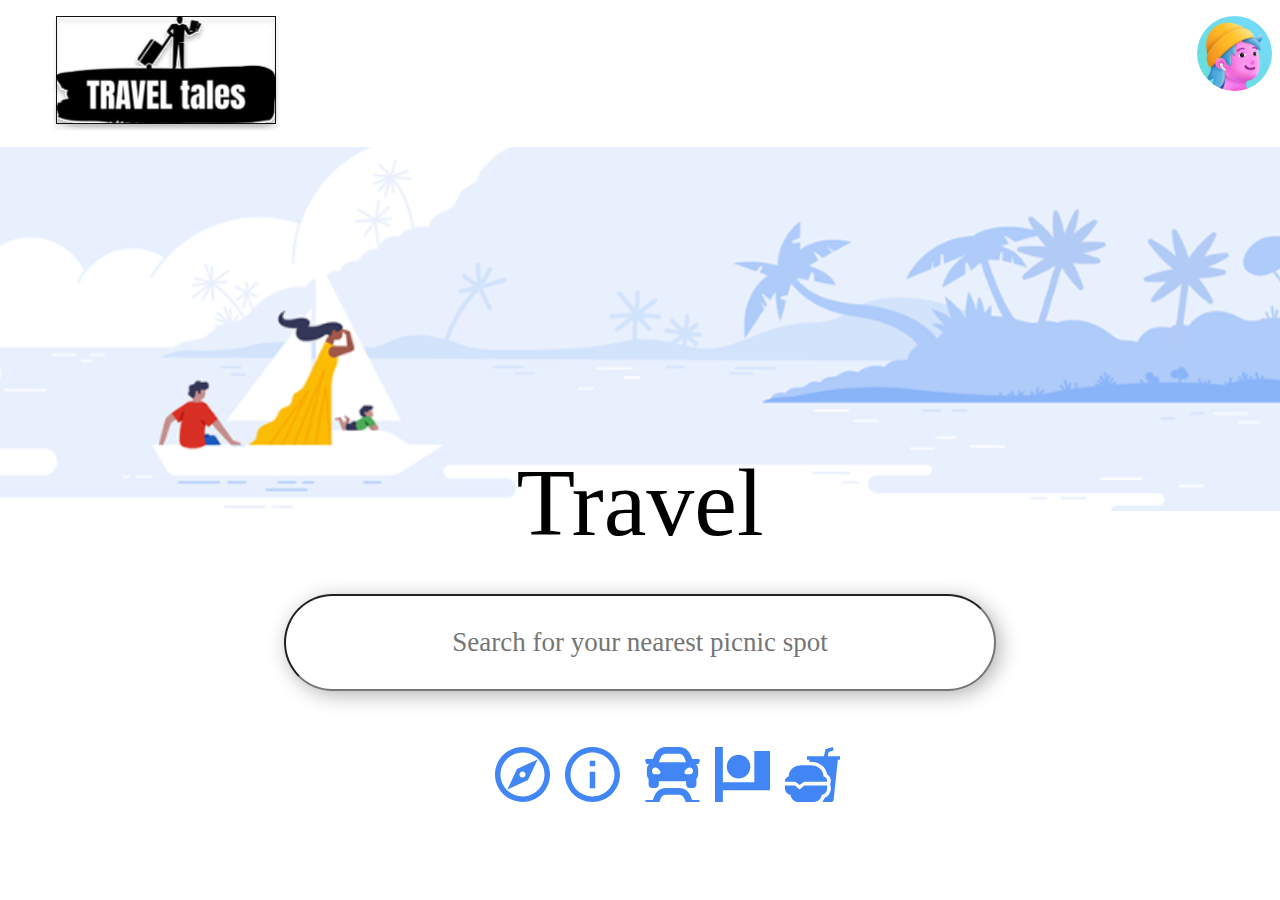
<file: index.html>
<!DOCTYPE html>
<html lang="en">

<head>
  <meta charset="UTF-8" />
  <meta http-equiv="X-UA-Compatible" content="IE=edge" />
  <meta name="viewport" content="width=device-width, initial-scale=1.0" />
  <link rel="stylesheet" href="css/style.css" />
  <title>Travel Tales</title>
</head>

<header class="header container">
  <section class="header__wrapper">
    <ul class="header__list">
      <li class="list__item">
        <img src="./img/travel__logo.svg" alt="логотип компании" class="travel__logo" />
      </li>
      <li class="list__item">
        <img src="./img/woman__avatar.svg" alt="логотип (аватар) девушки" class="woman__avatar" />
      </li>
    </ul>
  </section>
</header>

<body>
  <section class="content container">
    <img src="./background/content__sailboat.svg" alt="изображение парусника" class="content__item" />
    <h1 class="content__text">Travel</h1>
    <input type="text" class="content__search" placeholder="Search for your nearest picnic spot" />
  </section>
</body>

<footer class="footer container">
  <ul class="footer__list">
    <li class="footer__list--item">
      <button class="footer__list--compass" onclick="document.location='explore.html'">
      </button>
    </li>
    <li class="footer__list--item">
      <button class="footer__list--information"></button>
    </li>
    <li class="footer__list--item">
      <button class="footer__list--car"></button>
    </li>
    <li class="footer__list--item">
      <button class="footer__list--motel"></button>
    </li>
    <li class="footer__list--item">
      <button class="footer__list--caffe"></button>
    </li>
  </ul>
</footer>

</html>
</file>
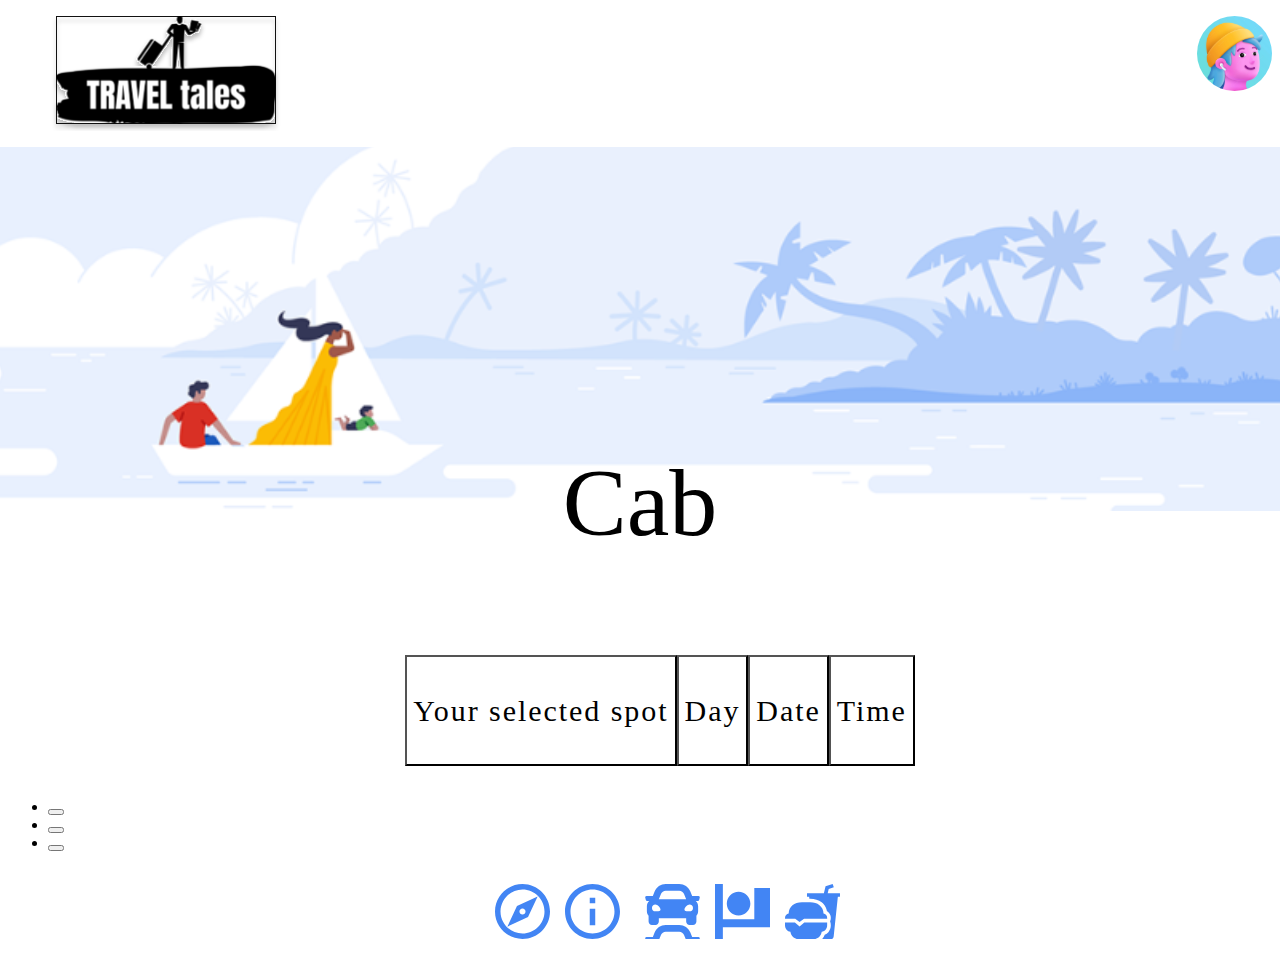
<file: cab.html>
<!DOCTYPE html>
<html lang="en">

<head>
    <meta charset="UTF-8" />
    <meta http-equiv="X-UA-Compatible" content="IE=edge" />
    <meta name="viewport" content="width=device-width, initial-scale=1.0" />
    <link rel="stylesheet" href="css/style.css" />
    <title>Travel Tales</title>
</head>

<header class="header container">
    <section class="header__wrapper">
        <ul class="header__list">
            <li class="list__item">
                <img src="./img/travel__logo.svg" alt="логотип компании" class="travel__logo" />
            </li>
            <li class="list__item">
                <img src="./img/woman__avatar.svg" alt="логотип (аватар) девушки" class="woman__avatar" />
            </li>
        </ul>
    </section>
</header>

<body>
    <section class="content container">
        <img src="./background/content__sailboat.svg" alt="изображение парусника" class="content__item" />
        <h1 class="content__text">Cab</h1>
        <ul class="cab__list">
            <li class="cab__item">
                <button class="cab__item--button">
                    <p class="cab__item--text">Your selected spot</p>
                </button>
            </li>
            <li class="cab__item">
                <button class="cab__item--button">
                    <p class="cab__item--text">Day</p>
                </button>
            </li>
            <li class="cab__item">
                <button class="cab__item--button">
                    <p class="cab__item--text">Date</p>
                </button>
            </li>
            <li class="cab__item">
                <button class="cab__item--button">
                    <p class="cab__item--text">Time</p>
                </button>
            </li>
        </ul>
    </section>

    <section class="ordering container">
        <ul class="ordering__list">
            <li class="ordering__item">
                <button class="ordering__item--button">
                </button>
            </li>
            <li class="ordering__item">
                <button class="ordering__item--button">
            </button>
        </li>
            <li class="ordering__item">
                <button class="ordering__item--button">
                </button>
            </li>
        </ul>
    </section>
</body>

<footer class="footer container">
    <ul class="footer__list">
        <li class="footer__list--item">
            <button class="footer__list--compass" onclick="document.location='explore.html'">
            </button>
        </li>
        <li class="footer__list--item">
            <button class="footer__list--information" onclick="document.location='information.html'"></button>
        </li>
        <li class="footer__list--item">
            <button class="footer__list--car" onclick="document.location='cab.html'"></button>
        </li>
        <li class="footer__list--item">
            <button class="footer__list--motel" onclick="document.location='hotels.html'"></button>
        </li>
        <li class="footer__list--item">
            <button class="footer__list--caffe" onclick="document.location='food.html'"></button>
        </li>
    </ul>
</footer>

</html>
</file>
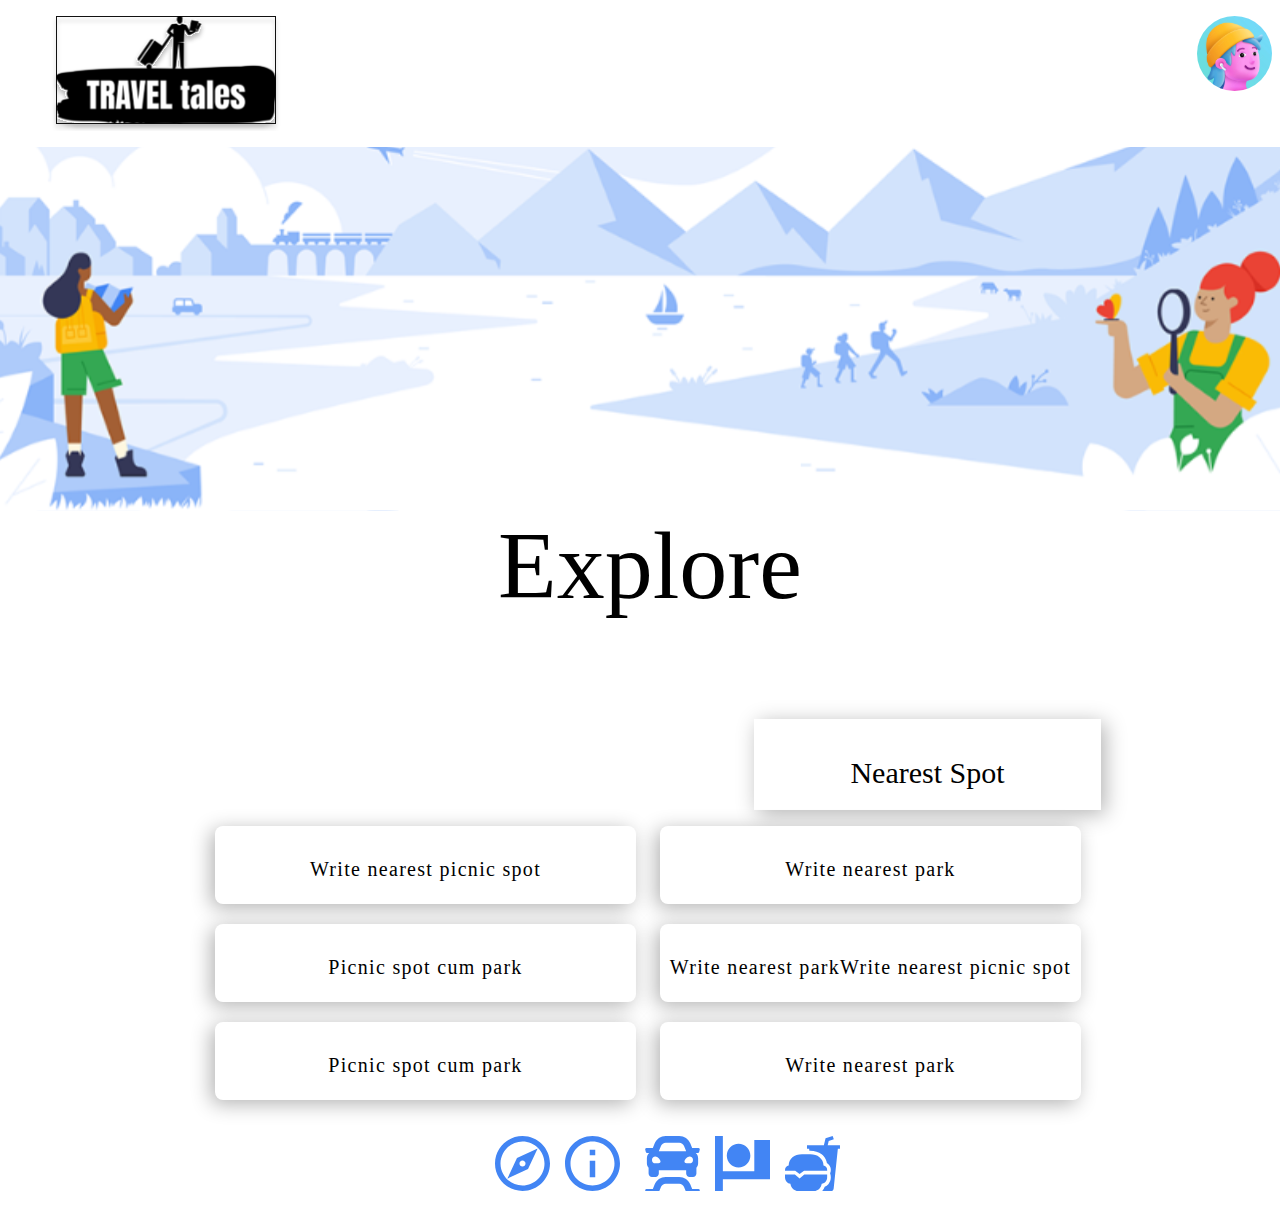
<file: explore.html>
<!DOCTYPE html>
<html lang="en">

<head>
    <meta charset="UTF-8" />
    <meta http-equiv="X-UA-Compatible" content="IE=edge" />
    <meta name="viewport" content="width=device-width, initial-scale=1.0" />
    <link rel="stylesheet" href="css/style.css" />
    <title>Explore</title>
</head>

<header class="header container">
    <section class="header__wrapper">
        <ul class="header__list">
            <li class="list__item">
                <img src="./img/travel__logo.svg" alt="логотип компании" class="travel__logo" />
            </li>
            <li class="list__item">
                <img src="./img/woman__avatar.svg" alt="логотип (аватар) девушки" class="woman__avatar" />
            </li>
        </ul>
    </section>
</header>

<body>
    <section class="content container">
        <img src="./background/content__explore.svg" alt="изображение исследователей" class="content__item" />
        <h1 class="content__text">Explore</h1>
        <ul class="content__list">
            <li class="content__item">
                <button class="content__button">
                    <p class="content__button--text">Your Location</p>
                </button>
            </li>
            <li class="content__item">
                <button class="content__button">
                    <p class="content__button--text">Nearest Spot</p>
                </button>
            </li>
        </ul>
    </section>

    <section class="preview">
        <ul class="preview__list">
            <li class="preview__item">
                <button class="preview__button">
                    <p class="preview__button--text">Write nearest picnic spot</p>
                </button>
            <li class="preview__item">
                <button class="preview__button">
                    <p class="preview__button--text">Write nearest park</p>
                </button>
            </li>
            <li class="preview__item">
                <button class="preview__button">
                    <p class="preview__button--text">Picnic spot cum park</p>
                </button>
            </li>
            <li class="preview__item">
                <button class="preview__button">
                    <p class="preview__button--text">Write nearest parkWrite nearest picnic spot</p>
                </button>
            </li>
            <li class="preview__item">
                <button class="preview__button">
                    <p class="preview__button--text">Picnic spot cum park</p>
                </button>
            </li>
            <li class="preview__item">
                <button class="preview__button">
                    <p class="preview__button--text">Write nearest park</p>
                </button>
            </li>
        </ul>
    </section>
</body>

<footer class="footer container">
    <ul class="footer__list">
        <li class="footer__list--item">
            <button class="footer__list--compass">
            </button>
        </li>
        <li class="footer__list--item">
            <button class="footer__list--information"></button>
        </li>
        <li class="footer__list--item">
            <button class="footer__list--car"></button>
        </li>
        <li class="footer__list--item">
            <button class="footer__list--motel"></button>
        </li>
        <li class="footer__list--item">
            <button class="footer__list--caffe"></button>
        </li>
    </ul>
</footer>
</file>
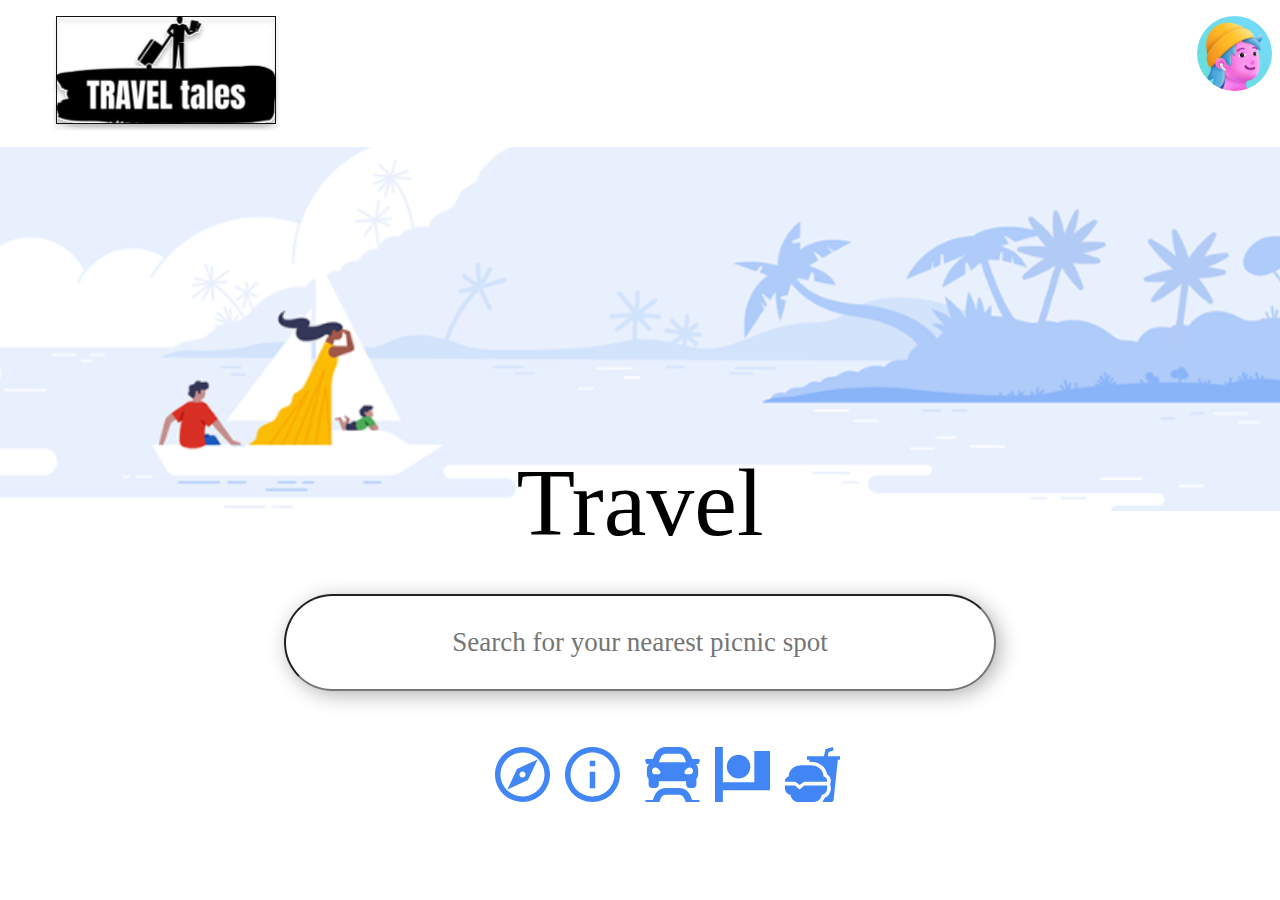
<file: food.html>
<!DOCTYPE html>
<html lang="en">

<head>
  <meta charset="UTF-8" />
  <meta http-equiv="X-UA-Compatible" content="IE=edge" />
  <meta name="viewport" content="width=device-width, initial-scale=1.0" />
  <link rel="stylesheet" href="css/style.css" />
  <title>Travel Tales</title>
</head>

<header class="header container">
  <section class="header__wrapper">
    <ul class="header__list">
      <li class="list__item">
        <img src="./img/travel__logo.svg" alt="логотип компании" class="travel__logo" />
      </li>
      <li class="list__item">
        <img src="./img/woman__avatar.svg" alt="логотип (аватар) девушки" class="woman__avatar" />
      </li>
    </ul>
  </section>
</header>

<body>
  <section class="content container">
    <img src="./background/content__sailboat.svg" alt="изображение парусника" class="content__item" />
    <h1 class="content__text">Travel</h1>
    <input type="text" class="content__search" placeholder="Search for your nearest picnic spot" />
  </section>
</body>

<footer class="footer container">
  <ul class="footer__list">
    <li class="footer__list--item">
      <button class="footer__list--compass" onclick="document.location='explore.html'">
      </button>
    </li>
    <li class="footer__list--item">
      <button class="footer__list--information" onclick="document.location='information.html'"></button>
    </li>
    <li class="footer__list--item">
      <button class="footer__list--car" onclick="document.location='cab.html'"></button>
    </li>
    <li class="footer__list--item">
      <button class="footer__list--motel" onclick="document.location='hotels.html'"></button>
    </li>
    <li class="footer__list--item">
      <button class="footer__list--caffe" onclick="document.location='food.html'"></button>
    </li>
  </ul>
</footer>

</html>
</file>
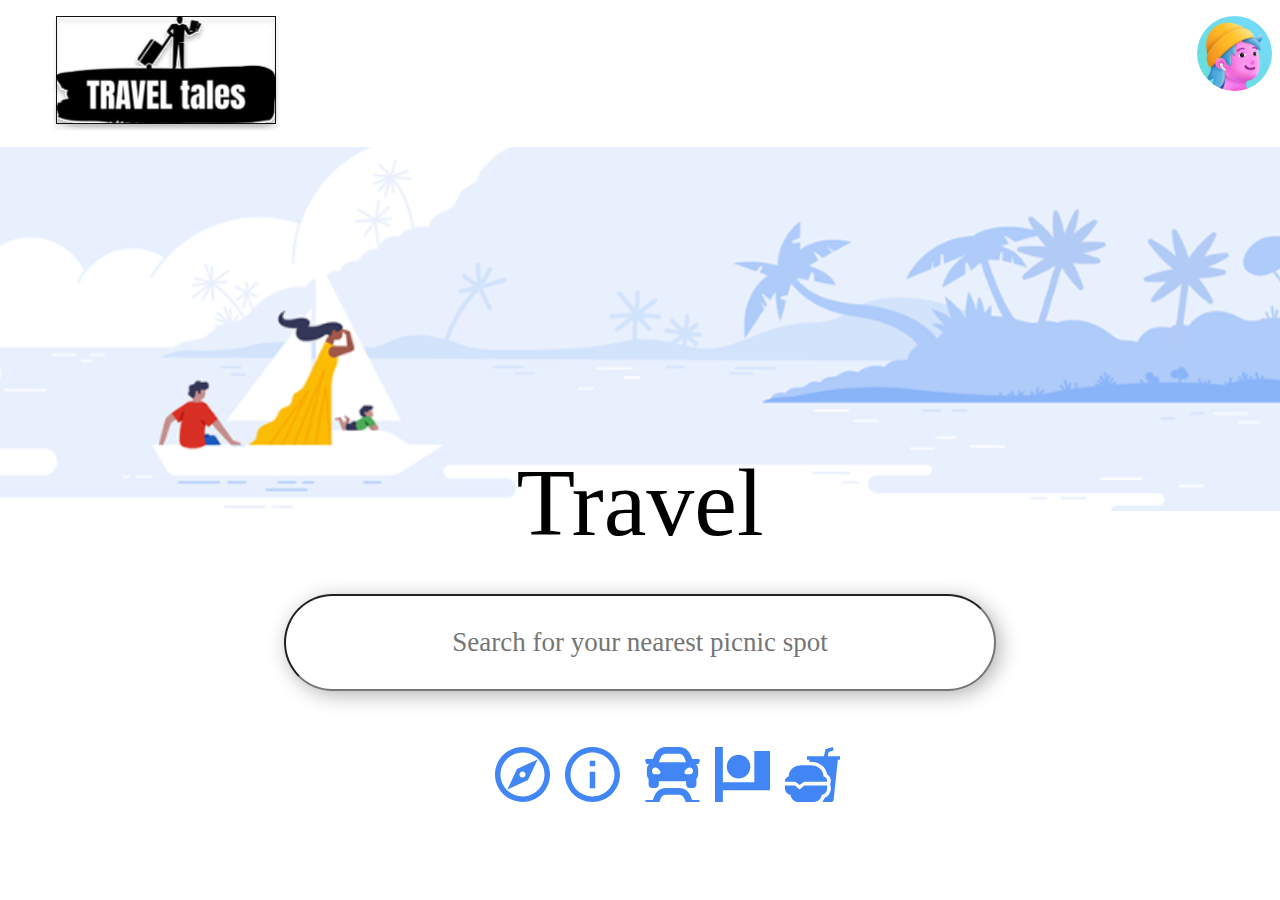
<file: hotels.html>
<!DOCTYPE html>
<html lang="en">

<head>
  <meta charset="UTF-8" />
  <meta http-equiv="X-UA-Compatible" content="IE=edge" />
  <meta name="viewport" content="width=device-width, initial-scale=1.0" />
  <link rel="stylesheet" href="css/style.css" />
  <title>Travel Tales</title>
</head>

<header class="header container">
  <section class="header__wrapper">
    <ul class="header__list">
      <li class="list__item">
        <img src="./img/travel__logo.svg" alt="логотип компании" class="travel__logo" />
      </li>
      <li class="list__item">
        <img src="./img/woman__avatar.svg" alt="логотип (аватар) девушки" class="woman__avatar" />
      </li>
    </ul>
  </section>
</header>

<body>
  <section class="content container">
    <img src="./background/content__sailboat.svg" alt="изображение парусника" class="content__item" />
    <h1 class="content__text">Travel</h1>
    <input type="text" class="content__search" placeholder="Search for your nearest picnic spot" />
  </section>
</body>

<footer class="footer container">
  <ul class="footer__list">
    <li class="footer__list--item">
      <button class="footer__list--compass" onclick="document.location='explore.html'">
      </button>
    </li>
    <li class="footer__list--item">
      <button class="footer__list--information" onclick="document.location='information.html'"></button>
    </li>
    <li class="footer__list--item">
      <button class="footer__list--car" onclick="document.location='hotels.html'"></button>
    </li>
    <li class="footer__list--item">
      <button class="footer__list--motel" onclick="document.location='hotels.html'"></button>
    </li>
    <li class="footer__list--item">
      <button class="footer__list--caffe" onclick="document.location='food.html'"></button>
    </li>
  </ul>
</footer>

</html>
</file>
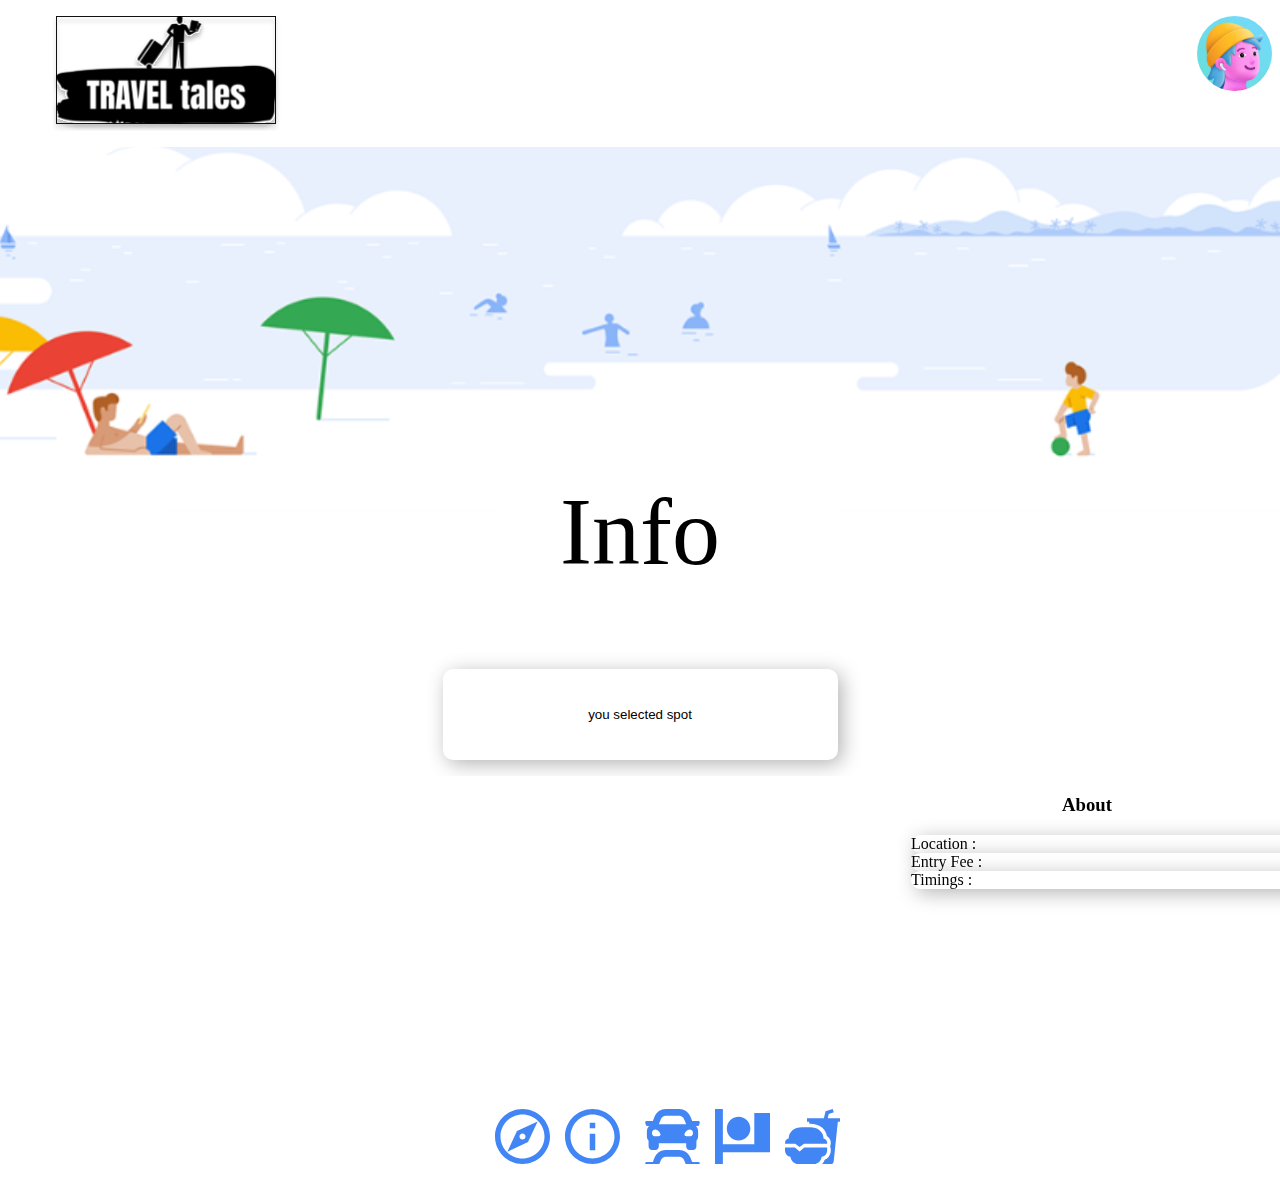
<file: information.html>
<!DOCTYPE html>
<html lang="en">

<head>
  <meta charset="UTF-8" />
  <meta http-equiv="X-UA-Compatible" content="IE=edge" />
  <meta name="viewport" content="width=device-width, initial-scale=1.0" />
  <link rel="stylesheet" href="css/style.css" />
  <title>Travel Tales</title>
</head>

<header class="header container">
  <section class="header__wrapper">
    <ul class="header__list">
      <li class="list__item">
        <img src="./img/travel__logo.svg" alt="логотип компании" class="travel__logo" />
      </li>
      <li class="list__item">
        <img src="./img/woman__avatar.svg" alt="логотип (аватар) девушки" class="woman__avatar" />
      </li>
    </ul>
  </section>
</header>

<body>
  <section class="content container">
    <img src="./background/content__info.svg" alt="изображение парусника" class="content__item" />
    <h1 class="content__text">Info</h1>
    <button class="content__button--info">
      <p class="button__text--info">you selected spot</p>
    </button>
  </section>
  <section class="information container">
    <ul class="information__list">
      <li class="information__item--map">
        <iframe
          src="https://www.google.com/maps/embed?pb=!1m14!1m12!1m3!1d22562.951070321025!2d78.38448995!3d45.01743665!2m3!1f0!2f0!3f0!3m2!1i1024!2i768!4f13.1!5e0!3m2!1sru!2skz!4v1673886692248!5m2!1sru!2skz"
          width="823" height="301" style="border:0;" allowfullscreen="" loading="lazy"
          referrerpolicy="no-referrer-when-downgrade"></iframe>
      </li>
      <li class="information__item--data">
        <h3 class="information__map--header">About</h3>
        <ul class="information__list--map">
          <li class="item__map">Location :</li>
          <li class="item__map">Entry Fee : </li>
          <li class="item__map">Timings : </li>
        </ul>
      </li>
    </ul>
  </section>
</body>

<footer class="footer container">
  <ul class="footer__list">
    <li class="footer__list--item">
      <button class="footer__list--compass" onclick="document.location='explore.html'"></button>
    </li>
    <li class="footer__list--item">
      <button class="footer__list--information" onclick="document.location='information.html'"></button>
    </li>
    <li class="footer__list--item">
      <button class="footer__list--car" onclick="document.location='cab.html'"></button>
    </li>
    <li class="footer__list--item">
      <button class="footer__list--motel" onclick="document.location='hotels.html'"></button>
    </li>
    <li class="footer__list--item">
      <button class="footer__list--caffe" onclick="document.location='food.html'"></button>
    </li>
  </ul>
</footer>

</html>
</file>
<file: css/style.css>
.container {
  max-width: 100%;
}

.header__list {
  display: flex;
  justify-content: space-between;
}

.header__list {
  display: flex;
}

.list__item {
  display: flex;
  list-style-type: none;
}

.travel__logo {
  height: 115px;
  width: 236px;
  border-radius: 0px;
}

.woman__avatar {
  width: 75px;
  height: 75px;
}

.content {
  display: flex;
  flex-direction: column;
  align-items: center;
  justify-content: center;
}

.content__text {
  margin-top: -80px;
  max-width: 284px;
  height: 144px;
  font-family: "Poppins";
  font-style: normal;
  font-weight: 300;
  font-size: 96px;
  line-height: 144px;
}

.content__search {
  margin-top: -45px;
  margin-bottom: 40px;
  width: 704px;
  height: 91px;
  background: #ffffff;
  box-shadow: 4px 4px 20px rgba(0, 0, 0, 0.3);
  border-radius: 200px;
  font-family: "Poppins";
  font-style: normal;
  font-weight: 300;
  font-size: 27px;
  line-height: 40px;
  text-align: center;
}

.content__list {
  display: flex;
  justify-content: space-around;
}

.content__item {
  list-style-type: none;
  width: 1792px;
  margin-left: 94px;
  margin-right: 44px;
}

.content__button {
  width: 347px;
  height: 91px;
  background: #FFFFFF;
  box-shadow: 4px 4px 20px rgba(0, 0, 0, 0.3);
  border: 0;
}

.content__button--text {
  font-family: "Poppins";
  font-style: normal;
  font-weight: 300;
  font-size: 30px;
  line-height: 45px;
}

.content__button--info {
  width: 395px;
  height: 91px;
  background: #FFFFFF;
  box-shadow: 4px 4px 20px rgba(0, 0, 0, 0.3);
  border-radius: 10px;
  border: 0;
}

.footer {
  display: flex;
  justify-content: center;
  align-items: center;
}

.footer__list {
  display: flex;
  justify-content: space-between;
}

.footer__list--item {
  display: flex;
}

.footer__list--button {
  display: flex;
}

.footer__list--compass {
  background-image: url(../../img/icons/logo__compass\ horizontal.svg);
  background-size: cover;
  width: 55px;
  height: 55px;
  margin-left: 15px;
  background-color: #ffffff;
  border: 0;
}

.footer__list--information {
  background-image: url(../../img/icons/logo__information\ horizontal.svg);
  background-size: cover;
  width: 55px;
  height: 55px;
  margin-left: 15px;
  background-color: #ffffff;
  border: 0;
}

.footer__list--car {
  background-image: url(../../img/icons/logo__car\ horizontal.svg);
  background-size: contain, 20%;
  width: 55px;
  height: 55px;
  margin-left: 25px;
  background-color: #ffffff;
  border: 0;
}

.footer__list--motel {
  background-image: url(../../img/icons/logo__motel\ horizontal.svg);
  background-size: cover;
  width: 55px;
  height: 55px;
  margin-left: 15px;
  background-color: #ffffff;
  border: 0;
}

.footer__list--caffe {
  background-image: url(../../img/icons/logo__caffe\ horizontal.svg);
  background-size: cover;
  width: 55px;
  height: 55px;
  margin-left: 15px;
  background-color: #ffffff;
  border: 0;
}

.content__item--explore {
  display: flex;
  justify-content: center;
  align-items: center;
}

.preview__list {
  display: flex;
  flex-wrap: wrap;
  flex-grow: 1;
  max-width: 890px;
  margin: auto;
  justify-content: center;
}

.preview__item {
  flex-basis: 50%;
  list-style-type: none;
}

.preview__button {
  width: 421px;
  height: 78px;
  box-shadow: -4px 4px 20px rgba(0, 0, 0, 0.3);
  border-radius: 8px;
  border: 0;
  background: #FFFFFF;
  margin-bottom: 20px;
}

.preview__button--text {
  font-family: "Poppins";
  font-style: normal;
  font-weight: 300;
  font-size: 20px;
  align-items: center;
  letter-spacing: 0.065em;
  line-height: 45px;
}

.information__list {
  display: flex;
  justify-content: space-around;
  list-style-type: none;
}

.information__item--map {
  display: flex;
  flex-grow: 3;
}

.information__item--data {
  display: flex;
  flex-grow: 2;
  max-width: 432px;
  height: 301px;
  flex-direction: column;
}

.information__map--header {
  display: flex;
  align-items: center;
  justify-content: center;
}

.information__list--map {
  display: flex;
  flex-direction: column;
  justify-content: flex-start;
  list-style-type: none;
  height: 301px;
}

.information__item--map {
  display: flex;
  background: #FFFFFF;
}

.item__map {
  width: 432px;
  background: #FFFFFF;
  box-shadow: 4px 4px 20px rgba(0, 0, 0, 0.3);
  border-radius: 10px;
  border: 0;
}

.cab__list {
  display: flex;
  list-style-type: none;
  justify-content: space-evenly;
}

.cab__item {
  display: flex;
}

.cab__item--button {
  background: #FFFFFF;
}

.cab__item--text {
  font-family: "Poppins";
  font-style: normal;
  font-weight: 400;
  font-size: 30px;
  line-height: 45px;
  align-items: center;
  letter-spacing: 0.065em;
}/*# sourceMappingURL=style.css.map */
</file>
